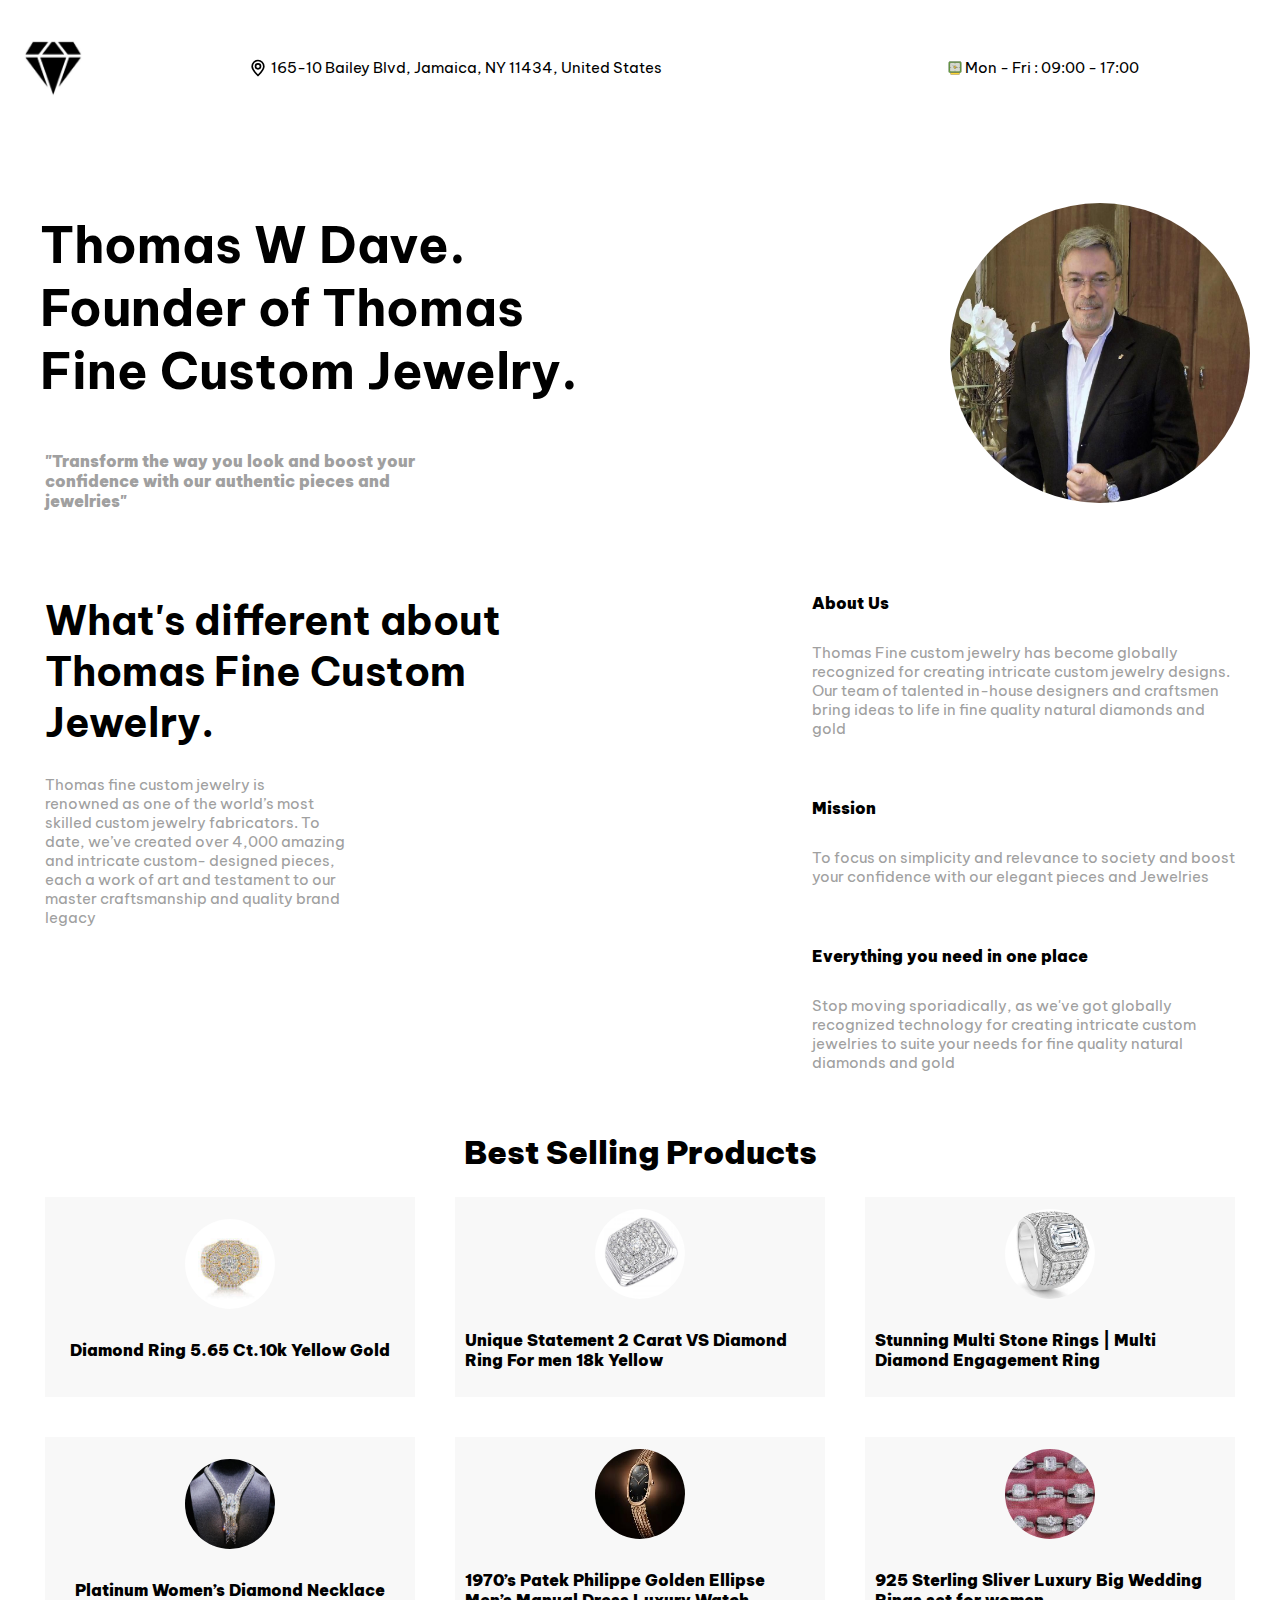
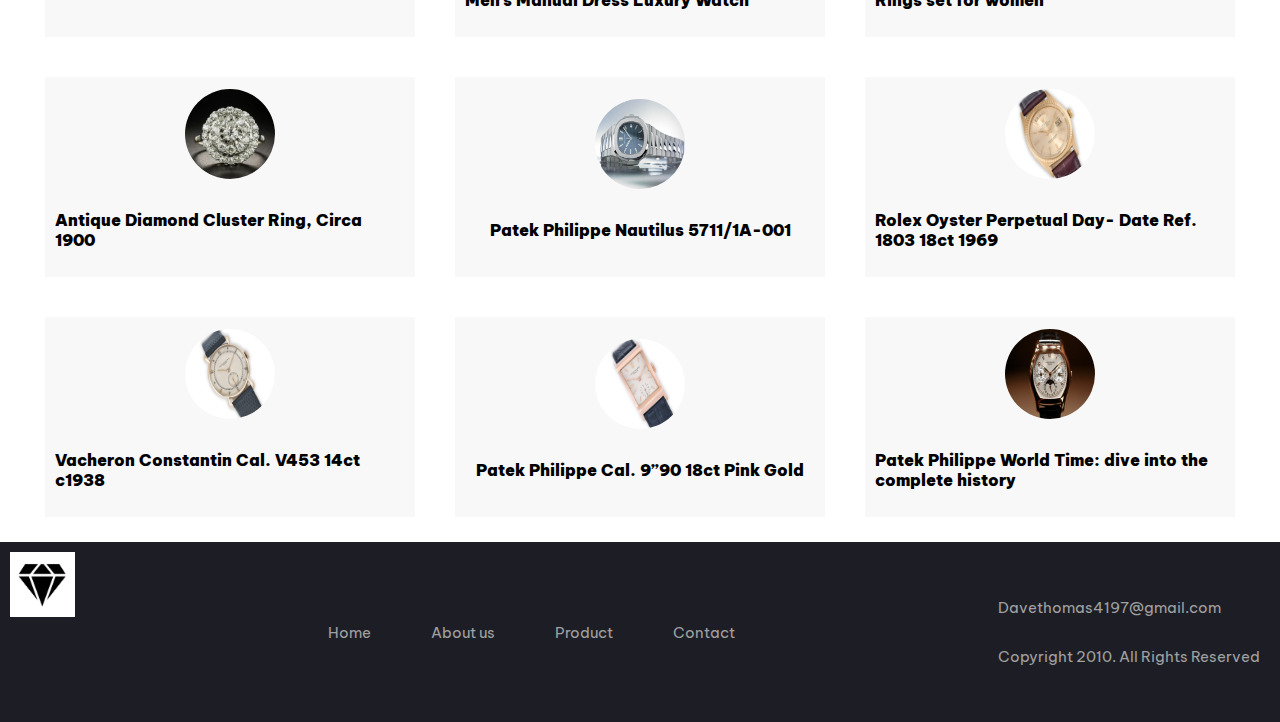
<file: Jewelry/index.html>
<!DOCTYPE html>
<html lang="en">
  <head>
    <meta charset="UTF-8" />
    <meta name="viewport" content="width=device-width, initial-scale=1.0" />
    <title>Thomas fine custom jewelries</title>
    <link rel="icon" type="image/x-icon" href="/images/favicon.png" />
    <link rel="stylesheet" href="style.css" />
    <link rel="stylesheet" href="mystyle.css" />
    <link rel="stylesheet" href="media.css" />
    <link rel="stylesheet" href="slider.css" />
    <link rel="preconnect" href="https://fonts.googleapis.com" />
    <link rel="preconnect" href="https://fonts.gstatic.com" crossorigin />
    <link
      href="https://fonts.googleapis.com/css2?family=Be+Vietnam+Pro:wght@400;500;700&display=swap"
      rel="stylesheet"
    />
  </head>
  <body>
    <div class="bodycontainer" id="bodycontainer">
      <div class="header">
        <img src="./images/icon.png" alt="logo" class="logo" />
        <div class="address">
          <img
            src="./images/location-pin-svgrepo-com.svg"
            alt="Location"
            class="src"
          />
          165-10 Bailey Blvd, Jamaica, NY 11434, United States
        </div>
        <!-- <div class="phone">+1320000000000</div> -->
        <div class="time">
          <img
            src="./images/clock-svgrepo-com.svg"
            alt="clock"
            class="src"
          />Mon - Fri : 09:00 - 17:00
        </div>
      </div>
      <div class="body">
        <div class="slideshow-container">
          <div class="slides">
            <div class="myslides">
              <div class="profile">
                <div class="title">
                  <h1>
                    Thomas W Dave. <br />Founder of Thomas <br />Fine Custom
                    Jewelry.
                  </h1>
                  <p>
                    "Transform the way you look and boost your <br />confidence
                    with our authentic pieces and <br />jewelries"
                  </p>
                </div>
                <img
                  src="./images/iconlogo.png"
                  alt="thomasimage"
                  class="thomas"
                />
              </div>
            </div>
            <div class="myslides">
              <img src="./images/Slider1img.png" class="slider1" />
              <p>14K Yellow Gold Men’s Ice out 295 Diamonds Ring</p>
              <p>
                This bold and luxurious ring exudes opulence and elegance,
                making a powerful statement <br />Perfect for those who
                appreciate the finer things in life
              </p>
            </div>
            <div class="myslides">
              <img src="./images/Slider2img.png" class="slider2" />
              <p>Patek Philippe Grosse Komplikationen</p>
              <p>
                This beautiful Patek Philippe Grosse Komplikationen 3940 R
                luxury watch <br />represents the class and style of every proud
                owner in a unique way.
              </p>
            </div>
          </div>
        </div>
      </div>

      <div class="details">
        <div class="detailsleft">
          <div class="custom">
            <h1>
              What's different about <br />Thomas Fine Custom <br />Jewelry.
            </h1>
          </div>
          <div class="custom1">
            Thomas fine custom jewelry is <br />renowned as one of the world’s
            most<br />
            skilled custom jewelry fabricators. To <br />date, we’ve created
            over 4,000 amazing<br />
            and intricate custom- designed pieces, <br />each a work of art and
            testament to our <br />master craftsmanship and quality brand<br />
            legacy
          </div>
        </div>
        <div class="detailsright">
          <div class="custom2" id="custom2">
            <div class="custom3" id="custom3">About Us</div>
            <div class="write">
              Thomas Fine custom jewelry has become globally <br />recognized
              for creating intricate custom jewelry designs.<br />
              Our team of talented in-house designers and craftsmen<br />
              bring ideas to life in fine quality natural diamonds and<br />gold
            </div>
          </div>
          <div class="custom2">
            <div class="custom3">Mission</div>
            <div class="write">
              To focus on simplicity and relevance to society and boost
              <br />your confidence with our elegant pieces and Jewelries
            </div>
          </div>
          <div class="custom2">
            <div class="custom3">Everything you need in one place</div>
            <div class="write">
              Stop moving sporiadically, as we've got globally<br />
              recognized technology for creating intricate custom <br />
              jewelries to suite your needs for fine quality natural<br />
              diamonds and gold
            </div>
          </div>
        </div>
      </div>
      <div class="carousel" id="carousel">
        <div class="titles">Best Selling Products</div>
        <div class="jewelrycontainer">
          <div class="jewelry">
            <img src="./images/1.png" alt="" class="jewelryimg" />
            <div class="jewelryname">
              <p>Diamond Ring 5.65 Ct.10k Yellow Gold</p>
            </div>
          </div>
          <div class="jewelry">
            <img src="./images/2.png" alt="" class="jewelryimg" />
            <div class="jewelryname">
              <p>Unique Statement 2 Carat VS Diamond Ring For men 18k Yellow</p>
            </div>
          </div>
          <div class="jewelry">
            <img src="./images/4.png" alt="" class="jewelryimg" />
            <div class="jewelryname">
              <p>Stunning Multi Stone Rings | Multi Diamond Engagement Ring</p>
            </div>
          </div>
          <div class="jewelry">
            <img src="./images/5.png" alt="" class="jewelryimg" />
            <div class="jewelryname">
              <p>Platinum Women’s Diamond Necklace</p>
            </div>
          </div>
          <div class="jewelry">
            <img src="./images/6.png" alt="" class="jewelryimg" />
            <div class="jewelryname">
              <p>
                1970’s Patek Philippe Golden Ellipse Men’s Manual Dress Luxury
                Watch
              </p>
            </div>
          </div>
          <div class="jewelry">
            <img src="./images/7.png" alt="" class="jewelryimg" />
            <div class="jewelryname">
              <p>925 Sterling Sliver Luxury Big Wedding Rings set for women</p>
            </div>
          </div>
          <div class="jewelry">
            <img src="./images/8.png" alt="" class="jewelryimg" />
            <div class="jewelryname">
              <p>Antique Diamond Cluster Ring, Circa 1900</p>
            </div>
          </div>
          <div class="jewelry">
            <img src="./images/9.png" alt="" class="jewelryimg" />
            <div class="jewelryname">
              <p>Patek Philippe Nautilus 5711/1A-001</p>
            </div>
          </div>
          <div class="jewelry">
            <img src="./images/10.png" alt="" class="jewelryimg" />
            <div class="jewelryname">
              <p>Rolex Oyster Perpetual Day- Date Ref. 1803 18ct 1969</p>
            </div>
          </div>
          <div class="jewelry">
            <img src="./images/11.png" alt="" class="jewelryimg" />
            <div class="jewelryname">
              <p>Vacheron Constantin Cal. V453 14ct c1938</p>
            </div>
          </div>
          <div class="jewelry">
            <img src="./images/12.png" alt="" class="jewelryimg" />
            <div class="jewelryname">
              <p>Patek Philippe Cal. 9”90 18ct Pink Gold</p>
            </div>
          </div>
          <div class="jewelry">
            <img src="./images/14.png" alt="" class="jewelryimg" />
            <div class="jewelryname">
              <p>Patek Philippe World Time: dive into the complete history</p>
            </div>
          </div>
        </div>
      </div>
      <div class="footer">
        <div class="logoimg">
          <img src="./images/icon.png" alt="footerlogo" class="footerlogo" />
        </div>
        <div class="list">
          <div class="listitems">
            <a title="Home" href="#bodycontainer" class="btn"> Home</a>
            <a title="About us" href="#custom2" class="btn"> About us</a>
            <a title="Product" href="#carousel" class="btn"> Product</a>
            <a title="Contact" href="#bodycontainer" class="btn"> Contact</a>
          </div>
        </div>
        <div class="list2">
          <div class="listitems2">
            <p>
              <a href="mailto:Davethomas4197@gmail.com"
                >Davethomas4197@gmail.com</a
              >
            </p>
            <p>Copyright 2010. All Rights Reserved</p>
          </div>
        </div>
      </div>
    </div>
    <script src="slider.js"></script>
  </body>
</html>
</file>
<file: Jewelry/style.css>
.bodycontainer{
    width: 100%;
}

body{
    font-family: "Be Vietnam Pro", sans-serif;
    display: flex;
    flex-direction: column;
    width: 100%;
    box-sizing: border-box; 
    /* border: 1px solid black; */
    background-color: white;
    /* overflow-x: hidden; */
    margin: 0px;
}

.header .logo{
    height: 9vh;
    width:6%;
    margin: 0px 15px;
    /* border: 1px solid black;  */
}

.header{
    display:flex;
    height:15vh;
    justify-content: space-between;
    align-items: center;
    box-sizing: border-box; 
    /* border: 1px solid black; */
    padding: auto 50px;
    font-size: 15px;
    width: 100%;
}
.address { 
    margin: auto;
    /* border: 1px solid black;*/
    padding: 2%;
}
.header .address img {
    height:20px;
    width: 20px;
    /* border: 1px solid black; */
    padding-bottom: -3px;
    margin-bottom: -5px;
}

.time{
    margin: auto;
    padding: 2%;
    /* border: 1px solid black; */
}

.header .time img{
    height:20px;
    width: 20px;
    /* border: 1px solid black; */
    padding-bottom: -3px;
    margin-bottom: -5px; 
}

/* .phone{
    margin: auto;
} */


.body{
    display: flex;
    /* border: 1px solid black; */
    padding: 10px 15px;
    margin: 8px 0px 0px 0px;
    box-sizing: border-box;
    flex-direction: row;
    justify-content: center;
    height: 400px;
    width: 100%;
    flex-wrap: wrap;
}

.profile {
    /* border: 1px solid black; */
    display: flex;
    width: 100%;
    flex-direction: row;
    justify-content: space-between;
    padding: 0px 5px;
    flex-wrap: wrap;
}

/* .title>* {
    border: 1px solid black;
} */

.title{
    display: flex;
    flex-direction: column;
    /* border: 1px solid red; */
    text-align: start;
    flex-wrap: wrap;
}


.title h1{
    font-weight: 5000;
    font-size: 50px;
    display: flex;
    flex-wrap: wrap;
    /* border: 1px solid red;  */
}

.title p{
    color: #A0A0A0;
    font-size: 15px;
    margin-left: 0px;
    padding-left: 5px;
    display: flex;
    align-self:flex-start;
    /* border: 1px solid blue; */
    text-align: start;
    flex-wrap: wrap;
}

.myslides .profile img {
    height:300px;
    width:300px;
    border-radius: 150px;
    display:flex;
    align-self: center;
    /* border: 4px solid black;*/
} 


.details{
    /* border: 1px solid black; */
    display: flex;
    justify-content: space-between;
    align-items: flex-start;
    box-sizing: border-box;
    margin: 20px 0px;
    width: 100%;
    padding: 0px 30px;
}

.detailsleft {
    display: flex;
    flex-direction: column;
    /* border: 1px solid blue; */
    padding:5px 15px;
}
.custom h1{
    font-size: 40px;
    font-weight: 5000;
    /* border: 1px solid black; */
}
.custom1{
    color: #A0A0A0;
    font-size: 15px;
}

.detailsright{
    /* border: 1px solid black; */
    display: flex;
    flex-direction: column;
    justify-content: space-around;
}

.custom2{
    padding: 30px 15px;
}

.custom3{
    font-size: 1em;
    font-weight: 1000;
    padding-bottom: 30px;
}
.write{
font-size: 15px;
color: #A0A0A0;
}
</file>
<file: Jewelry/mystyle.css>
.carousel{
    /* border: 1px solid black; */
    display: flex;
    flex-direction: column;
    justify-content: center;
    align-items: center;
    padding: 10px 0px;
    box-sizing: border-box; 
    padding: 5px 15px;
    width: 100%;
}

.titles{
    align-items: center;
    padding: 5px 0px;
    /* border: 1px solid black; */
    font-size: 2em;
    font-weight: 1000;
    justify-content: center;
}
.jewelrycontainer{
    display: flex;
    justify-content: center;
    align-items: center;
    flex-wrap: wrap;
    /* border: 1px solid black;  */

}

.jewelry{
    display: flex;
    width: 350px;
    height:180px;
    flex: 1 1 1;
    flex-direction: column;
    justify-content: center;
    background-color:#F8F8F8;
    padding:10px;
    margin: 20px;
    align-items: center;
    /* border: 1px solid green; */
}

.jewelryimg{
    height:90px;
    width: 90px;
    border-radius: 45px;
    margin-bottom: 15px;
}

.jewelryname p{
    font-weight:1000;
    font-size:1em;
}

.footer{
    display: flex;
    background-color: #1D1E25;
    font-size: 15px;
    color: white;
    min-height: 20vh;
    padding:10px;
    justify-content: center;
    align-items: center;
    width: 100%;
    box-sizing: border-box;
    flex-wrap: wrap;
    /* border: 1px solid red; */
}
.logoimg{
    display: flex;
    height: auto;
    justify-content: center;
    align-items: center;
    align-self: flex-start;
    /* border: 2px solid blue; */
    width: auto;
}
.logoimg img{
    height: 65px;
    width: 65px;
}

.list{
    display: flex;
    flex-wrap: wrap;
    margin: auto;
    /* border: 2px solid red; */
}

.listitems{
    display:flex;
    flex-wrap: wrap;
    color: #A0A0A0;
    /* border: 2px solid green;  */
    margin: 5px auto;
    padding: 0px 15px;

}
.listitems a{
    color: #A0A0A0;
    text-decoration: none;
    display: flex;
    justify-content: space-between;
    align-items: center;
    padding: 10px 30px;
    flex-wrap: wrap;
}
.list2{
    display: flex;
    flex-wrap: wrap;
    justify-content: center;
    align-items: center;
    /* margin: auto; */
    /* border: 2px solid red; */
    box-sizing: border-box; 

}
.listitems2{
    display: flex;
    flex-direction: column;
    color: #A0A0A0;
    align-items: flex-start;
    justify-content: space-evenly;
    /* border: 2px solid yellow; */
    box-sizing: border-box; 
    flex-wrap: wrap;
}

.listitems2 p{
    display: flex;
    justify-content: flex-start;
    padding: 0px 10px;
    /* border: 2px solid white; */
    color: #A0A0A0;
    text-align: start;
    flex-wrap: wrap;
}

.listitems2 p a{
    color: #A0A0A0;
    text-decoration: none;
}

a:hover{
    color: white;
}

p a:hover {
    color: white;
}
</file>
<file: Jewelry/media.css>
@media only screen and (max-width: 1024px) {
    .header .logo {
        height: 5vh;
    }

    .slideshow-container {
        white-space: normal;
    }

    .myslides {
        margin: auto;
        /* Full width on small screens */
        width: 100%;
        justify-content: center;
        align-content: center;
    }

    .myslides .profile img {
        height: 160px;
        width: 160px;
        border-radius: 80px;
    }

    .profile {
        flex-direction: row;
        align-self: center;
        flex-wrap: wrap;
    }

    .title {
        display: flex;
        flex-wrap: wrap;
    }

    .title h1 {
        font-weight: 2000;
        font-size: 24px;
    }

    .title .p {
        font-size: 7px;
    }

    .myslides p {
        display: flex;
        flex-wrap: wrap;
        align-self: center;
        justify-content: center;
    }

    .myslides .slider1 {
        height: 120px;
        width: 160px;
    }

    .myslides .slider2 {
        height: 120px;
        width: 160px;
    }


    .custom h1 {
        font-size: 24px;
        font-weight: 2800;
    }

    .listitems {
        flex-direction: column;
    }

    .header .logo {
        height: 5vh;
    }
    .footer {
        flex-wrap: wrap;
    }
}

@media only screen and (max-width: 300px) {
    .header .logo {
        height: 4vh;
        width: 3em;
    }
}
</file>
<file: Jewelry/slider.css>
.slideshow-container {
  width: 100%;
  overflow: hidden;
  position: relative;
  align-self: flex-start;
  margin: auto;
  justify-items:center;
  display: flex;
  white-space: normal; /*Ensures text will wrap */
  word-wrap: break-word; /*Break words whent too long*/
  /* border:2px solid yellow; */
}

.slides {
  display: flex;
  transition: transform 0.5s ease-in-out;
  width:100%; /*Ensures it takes the full width for responsive wrap*/
  /* border: 1px solid red; */
}

.myslides {
  min-width: 100%;
  height: 400px;
  box-sizing: border-box;
  background-color: white;
  display: flex;
  flex-direction: column;
  padding: 20px;
  justify-content:center;
  align-self: center;
  background-size: cover;
  text-align: center;
  /* border: 1px solid blue; */
}


.myslides img {
  align-self: center;
  justify-content: center;
  display: flex;
  /* border: 1px solid #000000; */
  height: 230px;
  width: 300px;
}

.myslides p{
  font-size: 1em;
  font-weight: 1000;
  width: auto;
  /* border: 1px solid #000000; */
}


.myslides > p {
display: flex;
text-align: center;
align-self: center;
flex-wrap: wrap;
}

.myslides > p:last-child{
  font-size: 15px;
  color: #A0A0A0;
  width: auto; 
  flex-wrap: wrap;
}
</file>
